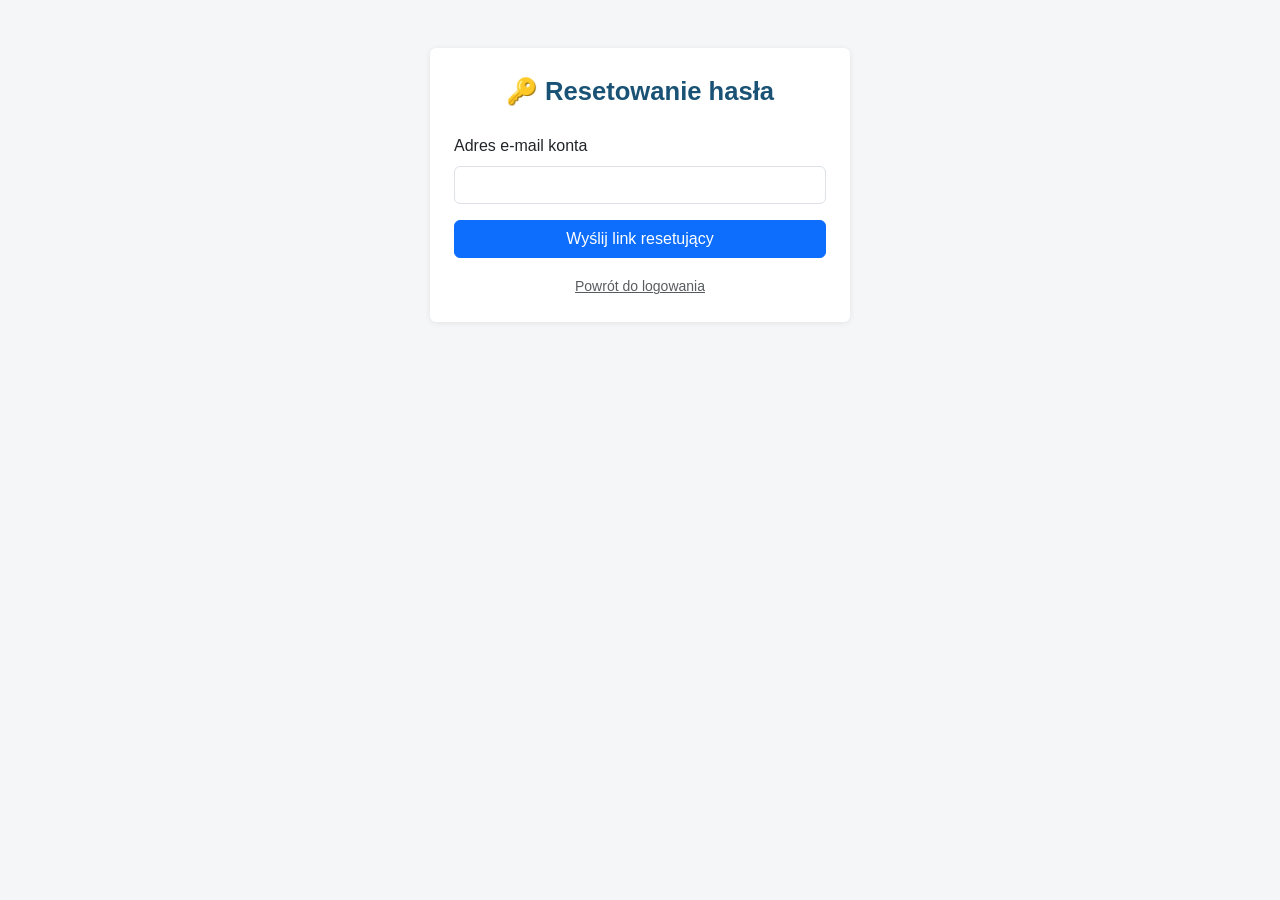
<file: target/classes/static/forgot-password.html>
<!DOCTYPE html>
<html lang="pl">
<head>
  <meta charset="UTF-8">
  <meta name="viewport" content="width=device-width, initial-scale=1">
  <title>Reset hasła – Kalkulator Płacowy</title>
  <link rel="stylesheet" href="https://cdn.jsdelivr.net/npm/bootstrap@5.3.3/dist/css/bootstrap.min.css">
  <link rel="stylesheet" href="css/style.css">
</head>
<body>
<div class="container">
  <div class="login-card card p-4 mt-5">
    <div class="login-logo">🔑 Resetowanie hasła</div>
    <div id="alertBox" class="alert d-none" role="alert"></div>
    <form id="forgotForm">
      <div class="mb-3">
        <label class="form-label">Adres e-mail konta</label>
        <input type="email" id="email" class="form-control" required>
      </div>
      <button type="submit" class="btn btn-primary w-100">Wyślij link resetujący</button>
    </form>
    <div class="text-center mt-3">
      <a href="login.html" class="text-muted small">Powrót do logowania</a>
    </div>
  </div>
</div>
<script>
  document.getElementById('forgotForm').addEventListener('submit', async (e) => {
    e.preventDefault();
    const alert = document.getElementById('alertBox');
    const res = await fetch('/api/v1/auth/forgot-password', {
      method: 'POST',
      headers: {'Content-Type':'application/json'},
      body: JSON.stringify({ email: document.getElementById('email').value }),
      credentials: 'include'
    });
    const data = await res.json();
    alert.textContent = data.message || data.error;
    alert.className = 'alert ' + (res.ok ? 'alert-success' : 'alert-danger');
  });
</script>
</body>
</html>
</file>
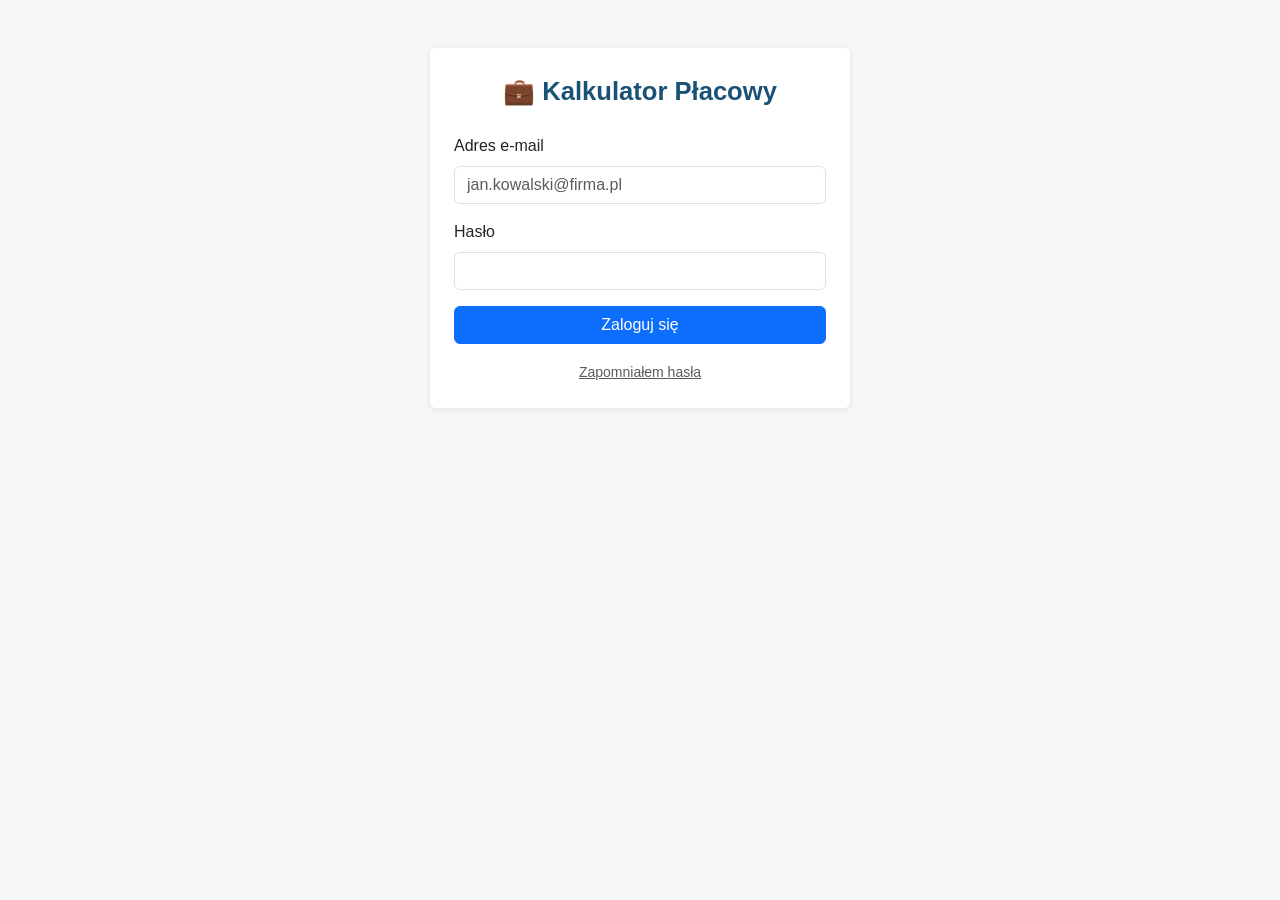
<file: target/classes/static/login.html>
<!DOCTYPE html>
<html lang="pl">
<head>
  <meta charset="UTF-8">
  <meta name="viewport" content="width=device-width, initial-scale=1">
  <title>Logowanie – Kalkulator Płacowy</title>
  <link rel="stylesheet" href="https://cdn.jsdelivr.net/npm/bootstrap@5.3.3/dist/css/bootstrap.min.css">
  <link rel="stylesheet" href="css/style.css">
</head>
<body>
<div class="container">
  <div class="login-card card p-4 mt-5">
    <div class="login-logo">💼 Kalkulator Płacowy</div>
    <div id="alertBox" class="alert alert-danger d-none" role="alert"></div>
    <form id="loginForm">
      <div class="mb-3">
        <label class="form-label">Adres e-mail</label>
        <input type="email" id="email" class="form-control" placeholder="jan.kowalski@firma.pl" required>
      </div>
      <div class="mb-3">
        <label class="form-label">Hasło</label>
        <input type="password" id="password" class="form-control" required>
      </div>
      <button type="submit" class="btn btn-primary w-100">Zaloguj się</button>
    </form>
    <div class="text-center mt-3">
      <a href="forgot-password.html" class="text-muted small">Zapomniałem hasła</a>
    </div>
  </div>
</div>
<script>
  document.getElementById('loginForm').addEventListener('submit', async (e) => {
    e.preventDefault();
    const alert = document.getElementById('alertBox');
    alert.classList.add('d-none');

    const res = await fetch('/api/v1/auth/login', {
      method: 'POST',
      headers: {'Content-Type':'application/json'},
      body: JSON.stringify({
        email: document.getElementById('email').value,
        password: document.getElementById('password').value
      }),
      credentials: 'include'
    });

    if (res.ok) {
      const data = await res.json();
      if (data.role === 'EMPLOYER') window.location.href = 'employer-dashboard.html';
      else window.location.href = 'employee-dashboard.html';
    } else {
      const err = await res.json();
      alert.textContent = err.error || 'Błąd logowania';
      alert.classList.remove('d-none');
    }
  });
</script>
</body>
</html>
</file>
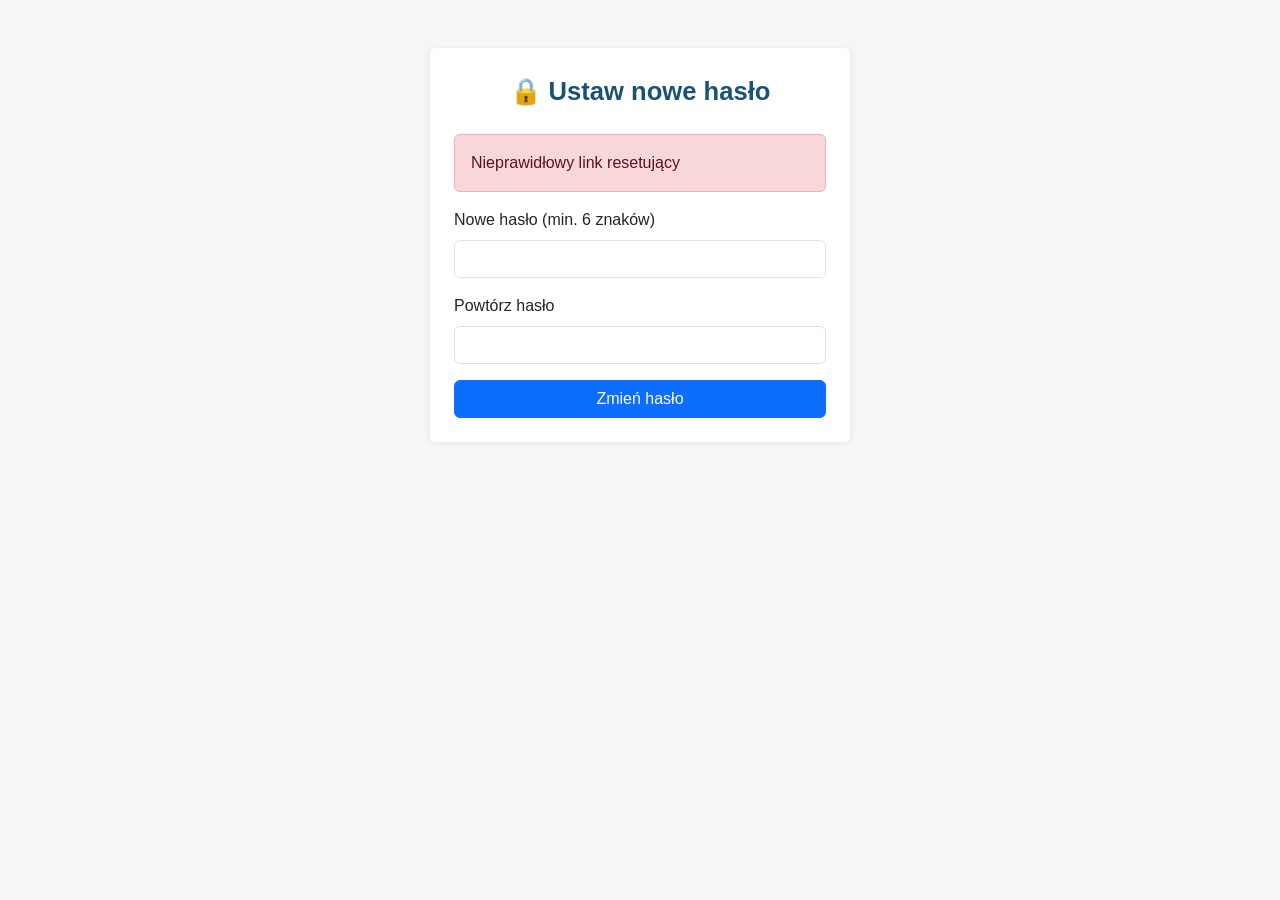
<file: target/classes/static/reset-password.html>
<!DOCTYPE html>
<html lang="pl">
<head>
  <meta charset="UTF-8">
  <meta name="viewport" content="width=device-width, initial-scale=1">
  <title>Nowe hasło – Kalkulator Płacowy</title>
  <link rel="stylesheet" href="https://cdn.jsdelivr.net/npm/bootstrap@5.3.3/dist/css/bootstrap.min.css">
  <link rel="stylesheet" href="css/style.css">
</head>
<body>
<div class="container">
  <div class="login-card card p-4 mt-5">
    <div class="login-logo">🔒 Ustaw nowe hasło</div>
    <div id="alertBox" class="alert d-none" role="alert"></div>
    <form id="resetForm">
      <div class="mb-3">
        <label class="form-label">Nowe hasło (min. 6 znaków)</label>
        <input type="password" id="newPassword" class="form-control" minlength="6" required>
      </div>
      <div class="mb-3">
        <label class="form-label">Powtórz hasło</label>
        <input type="password" id="confirmPassword" class="form-control" required>
      </div>
      <button type="submit" class="btn btn-primary w-100">Zmień hasło</button>
    </form>
  </div>
</div>
<script>
  const token = new URLSearchParams(window.location.search).get('token');
  if (!token) {
    document.getElementById('alertBox').textContent = 'Nieprawidłowy link resetujący';
    document.getElementById('alertBox').className = 'alert alert-danger';
  }

  document.getElementById('resetForm').addEventListener('submit', async (e) => {
    e.preventDefault();
    const alert = document.getElementById('alertBox');
    const pw = document.getElementById('newPassword').value;
    const pw2 = document.getElementById('confirmPassword').value;
    if (pw !== pw2) {
      alert.textContent = 'Hasła nie są identyczne';
      alert.className = 'alert alert-danger';
      return;
    }
    const res = await fetch('/api/v1/auth/reset-password', {
      method: 'POST',
      headers: {'Content-Type':'application/json'},
      body: JSON.stringify({ token, newPassword: pw }),
      credentials: 'include'
    });
    const data = await res.json();
    alert.textContent = data.message || data.error;
    alert.className = 'alert ' + (res.ok ? 'alert-success' : 'alert-danger');
    if (res.ok) setTimeout(() => window.location.href = 'login.html', 2000);
  });
</script>
</body>
</html>
</file>
<file: target/classes/static/css/style.css>
:root {
  --primary: #1A5276;
  --primary-light: #2980B9;
  --success: #1E8449;
  --bg: #F4F6F7;
  --text: #2C3E50;
  --border: #D5D8DC;
}

body {
  background: var(--bg);
  color: var(--text);
  font-family: 'Segoe UI', sans-serif;
}

/* Sidebar / topbar */
.navbar-brand { font-weight: 700; letter-spacing: .5px; }

.sidebar {
  min-height: 100vh;
  background: var(--primary);
  color: #fff;
  padding-top: 1rem;
}
.sidebar a {
  color: rgba(255,255,255,.85);
  display: block;
  padding: .55rem 1.2rem;
  border-radius: 6px;
  text-decoration: none;
  transition: background .15s;
}
.sidebar a:hover, .sidebar a.active {
  background: rgba(255,255,255,.18);
  color: #fff;
}
.sidebar .nav-section {
  font-size: .72rem;
  text-transform: uppercase;
  letter-spacing: 1px;
  color: rgba(255,255,255,.5);
  padding: .9rem 1.2rem .3rem;
}

/* Cards */
.card { border: none; box-shadow: 0 1px 6px rgba(0,0,0,.08); }
.card-header-primary {
  background: var(--primary);
  color: #fff;
  font-weight: 600;
}

/* Payslip detail */
.payslip-section-header {
  background: var(--primary);
  color: #fff;
  font-size: .85rem;
  font-weight: 600;
  padding: .4rem .8rem;
}
.payslip-row {
  display: flex;
  justify-content: space-between;
  padding: .35rem .8rem;
  border-bottom: 1px solid var(--border);
}
.payslip-row:last-child { border-bottom: none; }
.payslip-net {
  background: #EAF4EC;
  font-size: 1.1rem;
  font-weight: 700;
  color: var(--success);
}

/* Tables */
.table-hover tbody tr:hover { background: #EBF5FB; }

/* Login */
.login-card {
  max-width: 420px;
  margin: 8vh auto;
}
.login-logo {
  font-size: 1.6rem;
  font-weight: 800;
  color: var(--primary);
  text-align: center;
  margin-bottom: 1.5rem;
}

/* Charts */
#retirementChart { max-height: 320px; }

/* Badges */
.badge-employer { background: var(--primary); }
.badge-employee { background: var(--success); }

/* Responsive helpers */
@media (max-width: 768px) {
  .sidebar { min-height: auto; }
}
</file>
